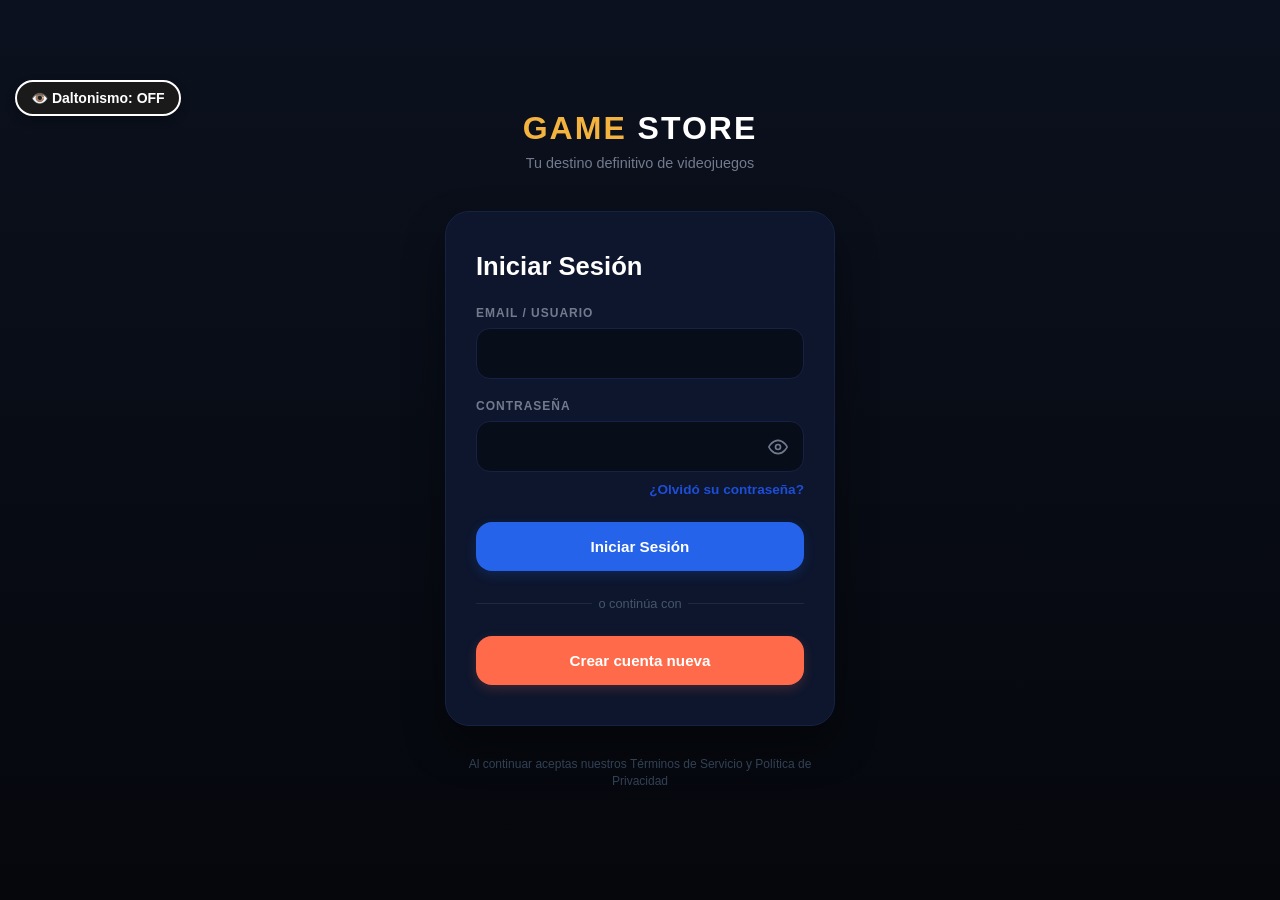
<file: index.html>
<!DOCTYPE html>
<html lang="es">

<head>
    <meta charset="UTF-8">
    <meta name="viewport" content="width=device-width, initial-scale=1.0">

    <title>GAMESTORE - Iniciar Sesión</title>
    <link rel="stylesheet" href="estilos/estilo_global.css">
    <link rel="stylesheet" href="estilos/estilo_inicio.css">
</head>

<body>

    <div class="container">

        <div class="brand">
            <h1 class="logo">
                <span class="yellow">GAME</span>
                <span class="white">STORE</span>
            </h1>

            <p class="slogan">
                Tu destino definitivo de videojuegos
            </p>
        </div>


        <div class="login-card">

            <h2 class="title">
                Iniciar Sesión
            </h2>


            <form
                id="formLogin"
                action="php/procesar_login2.php"
                method="POST"
            >

                <!-- USUARIO O CORREO -->
                <div class="input-group">

                    <label for="username">
                        Email / Usuario
                    </label>

                    <div class="input-wrapper">

                        <input
                            type="text"
                            id="username"
                            name="login_input"
                            autocomplete="username"
                            required
                        >

                    </div>

                </div>


                <!-- CONTRASEÑA -->
                <div class="input-group">

                    <label for="password">
                        Contraseña
                    </label>

                    <div class="input-wrapper">

                        <input
                            type="password"
                            id="password"
                            name="contrasena"
                            autocomplete="current-password"
                            required
                        >


                        <span
                            class="toggle-password"
                            id="mostrarPassword"
                            title="Mostrar contraseña"
                        >

                            <svg
                                xmlns="http://www.w3.org/2000/svg"
                                width="20"
                                height="20"
                                viewBox="0 0 24 24"
                                fill="none"
                                stroke="currentColor"
                                stroke-width="2"
                                stroke-linecap="round"
                                stroke-linejoin="round"
                            >

                                <path
                                    d="M1 12s4-8 11-8 11 8 11 8-4 8-11 8-11-8-11-8z"
                                ></path>

                                <circle
                                    cx="12"
                                    cy="12"
                                    r="3"
                                ></circle>

                            </svg>

                        </span>

                    </div>

                </div>


                <!-- RECUPERAR CONTRASEÑA -->
                <a
                    href="#"
                    class="forgot-password"
                    id="btnOlvidePassword"
                >
                    ¿Olvidó su contraseña?
                </a>


                <!-- BOTÓN LOGIN -->
                <button
                    type="submit"
                    class="btn btn-primary"
                    id="btnLogin"
                >
                    Iniciar Sesión
                </button>


                <div class="divider">
                    o continúa con
                </div>


                <!-- CREAR CUENTA -->
                <button
                    type="button"
                    class="btn btn-secondary"
                    id="btnCrearCuenta"
                >
                    Crear cuenta nueva
                </button>

            </form>

        </div>


        <p class="footer-text">

            Al continuar aceptas nuestros
            Términos de Servicio y
            Política de Privacidad

        </p>

    </div>


    <!-- JAVASCRIPT -->

    <script src="javascript/inicio.js"></script>
    <script src="javascript/daltonismo.js"></script>

</body>

</html>
</file>
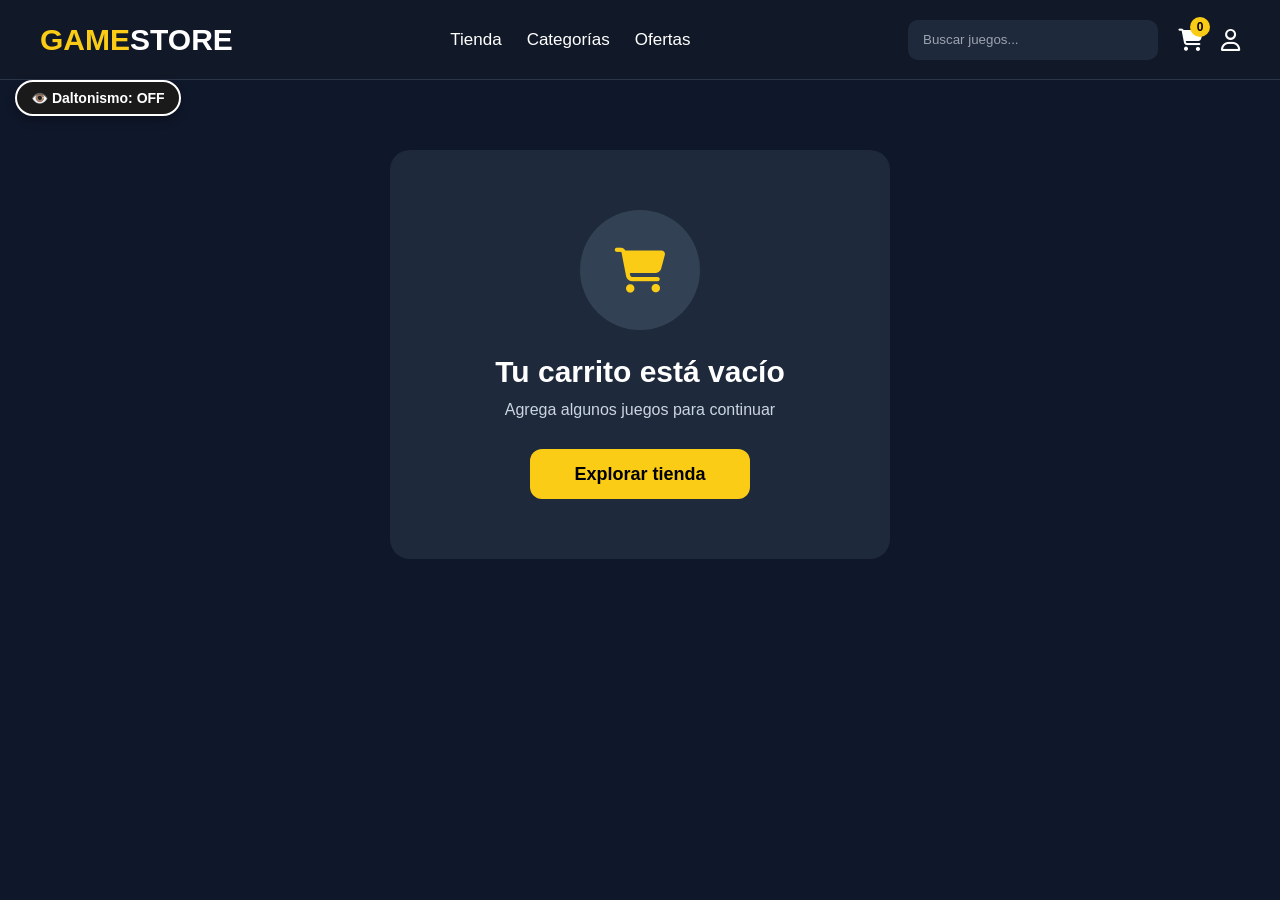
<file: carrito.html>
<!DOCTYPE html>
<html lang="es">
<head>

    <meta charset="UTF-8">
    <meta name="viewport" content="width=device-width, initial-scale=1.0">

    <title>GAMESTORE | Carrito</title>
    <link rel="stylesheet" href="estilos/estilo_global.css">
    <link rel="stylesheet" href="estilos/estilo_carrito.css">

    <link rel="stylesheet"
    href="https://cdnjs.cloudflare.com/ajax/libs/font-awesome/6.7.2/css/all.min.css">

</head>

<body>

    <!--====================-->
    <!-- BARRA SUPERIOR -->
    <!--====================-->

    <header class="navbar">

        <div class="logo">
            <span class="game">GAME</span><span class="store">STORE</span>
        </div>

        <nav>

            <a href="menu.html">
                Tienda
            </a>

            <a href="#">
                Categorías
            </a>

            <a href="#">
                Ofertas
            </a>

        </nav>

        <div class="barra-derecha">

            <input
            type="text"
            placeholder="Buscar juegos..."
            class="buscar">

            <div class="iconos">

                <span id="contadorCarrito">
                    0
                </span>

                <i class="fa-solid fa-cart-shopping"></i>

                <i class="fa-regular fa-user"></i>

            </div>

        </div>

    </header>

    <!--====================-->
    <!-- CONTENIDO -->
    <!--====================-->

    <main class="contenedor">

        <!--====================-->
        <!-- CARRITO VACÍO -->
        <!--====================-->

        <section id="carritoVacio">

            <div class="vacio">

                <div class="circulo">

                    <i class="fa-solid fa-cart-shopping"></i>

                </div>

                <h2>
                    Tu carrito está vacío
                </h2>

                <p>
                    Agrega algunos juegos para continuar
                </p>

                <button id="btnExplorar">

                    Explorar tienda

                </button>

            </div>

        </section>

        <!--====================-->
        <!-- CARRITO CON PRODUCTOS -->
        <!--====================-->

        <section id="carritoContenido">

            <div class="izquierda">

                <div class="titulo">

                    <h1>

                        <i class="fa-solid fa-cart-shopping"></i>

                        Carrito de Compras

                    </h1>

                    <span id="cantidadArticulos">

                        0 artículos

                    </span>

                </div>

                <!-- AQUÍ JAVASCRIPT INSERTARÁ LOS PRODUCTOS -->

                <div id="listaCarrito">

                </div>

                <a href="menu.html" class="seguir">

                    <i class="fa-solid fa-chevron-left"></i>

                    Seguir comprando

                </a>

            </div>

            <!--====================-->
            <!-- RESUMEN -->
            <!--====================-->

            <aside class="resumen">

                <h2>

                    Resumen del pedido

                </h2>

                <div class="linea">

                    <span>

                        Subtotal

                    </span>

                    <span id="subtotal">

                        $0.00

                    </span>

                </div>

                <div class="linea">

                    <span>

                        Envío estándar

                    </span>

                    <span id="envio">

                        $4.99

                    </span>

                </div>

                <hr>

                <div class="linea total">

                    <span>

                        Total

                    </span>

                    <span id="total">

                        $0.00

                    </span>

                </div>

                <button id="btnPago">

                    <i class="fa-regular fa-credit-card"></i>

                    Proceder al Pago

                </button>

                <p class="seguro">

                    <i class="fa-solid fa-shield-halved"></i>

                    Pago 100% seguro y encriptado

                </p>

            </aside>

        </section>

    </main>

    <script src="javascript/carrito.js"></script>
    <script src="javascript/daltonismo.js"></script>
</body>
</html>
</file>
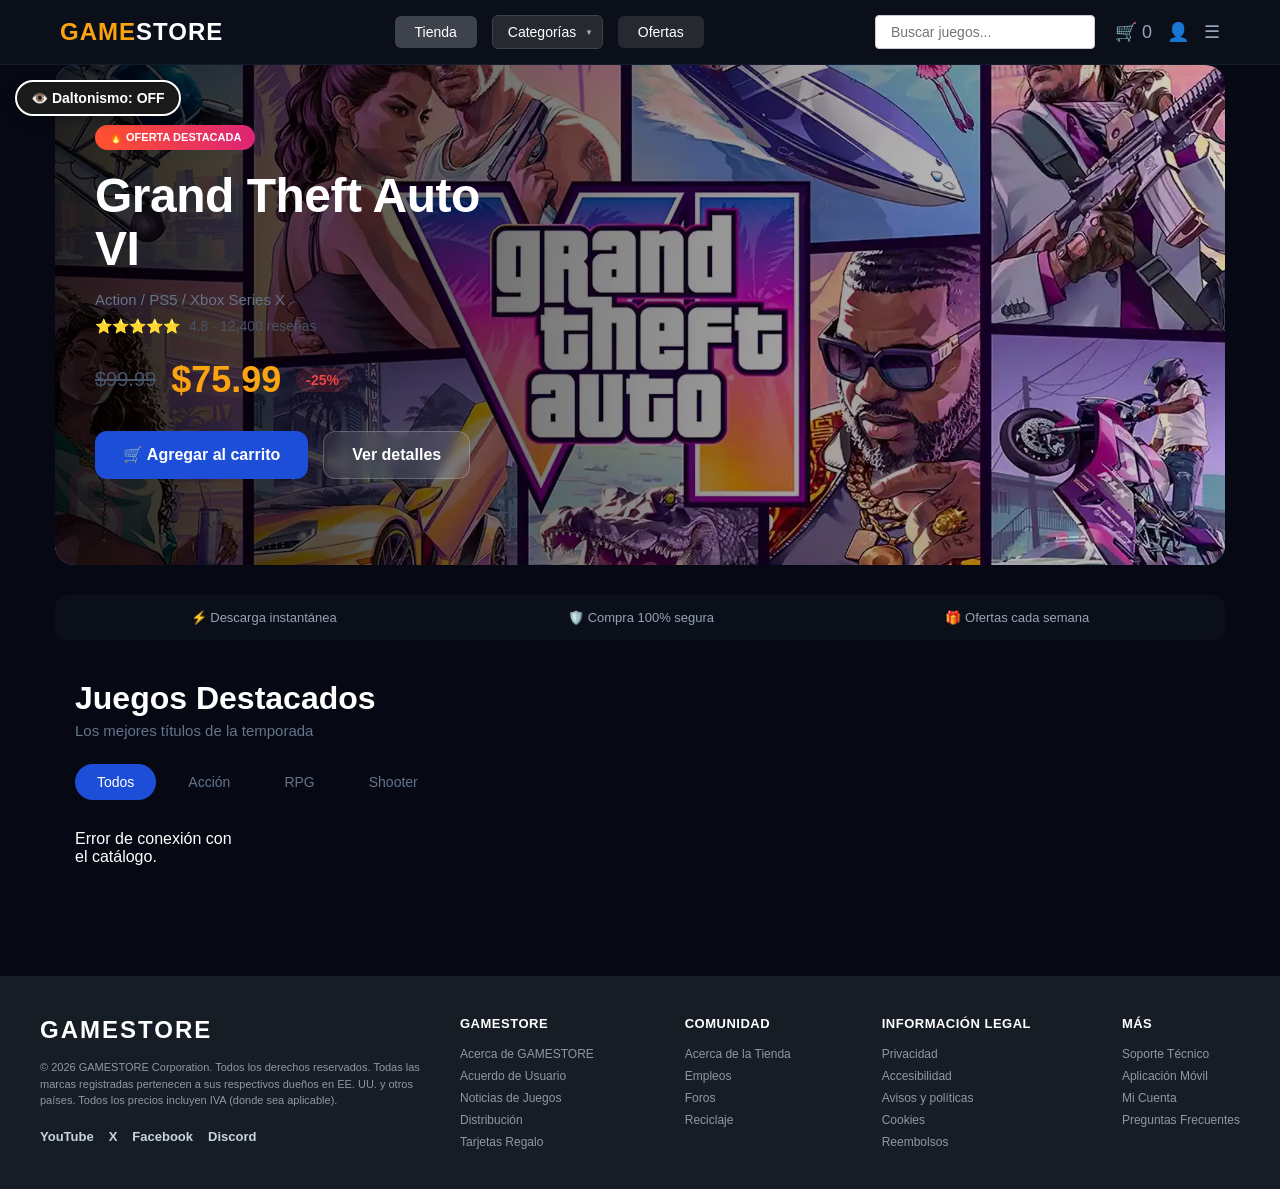
<file: menu.html>
<!DOCTYPE html>
<html lang="es">
<head>
    <meta charset="UTF-8">
    <title>GAMESTORE - Tienda</title>

     <link rel="stylesheet" href="estilos/estilo_global.css">
    <link rel="stylesheet" href="estilos/estilo-menu.css">
</head>
<body>

    <header class="navbar">
        <div class="nav-container">
            <div class="logo">GAME<span class="logo-white">STORE</span></div>
            
            <nav class="nav-menu">
                <a href="#" class="nav-btn active">Tienda</a>
                <div class="select-container">
                    <select class="nav-select">
                        <option value="">Categorías</option>
                        <option value="accion">Acción</option>
                        <option value="rpg">RPG</option>
                        <option value="shooter">Shooter</option>
                    </select>
                </div>
                <a href="#" class="nav-btn" id="btnOfertas">Ofertas</a>
            </nav>

            <div class="search-and-icons">
                <input
    type="text"
    id="buscador"
    class="search-bar"
    placeholder="Buscar juegos...">
                <div class="nav-icons">
                    <span class="icon" id="iconoCarrito">
                        🛒 <span id="contadorCarrito">0</span>
                    </span>
                    <span class="icon" id="iconoUsuario">👤</span>
                    <span class="icon menu-toggle">☰</span>
                </div>
            </div>
        </div>
    </header>

    <main class="main-content">

        <!-- Tu Banner principal estático -->
        <section class="hero-banner">
            <img src="imagenes/gta6.webp" alt="Grand Theft Auto VI" class="hero-image">
            <div class="hero-overlay"></div>
            <div class="hero-content">
                <span class="badge">🔥 OFERTA DESTACADA</span>
                <h1 class="hero-title">Grand Theft Auto <br>VI</h1>
                <p class="game-meta">Action / PS5 / Xbox Series X</p>
                <div class="rating">⭐⭐⭐⭐⭐ <span class="rating-count">4.8 · 12,400 reseñas</span></div>
                
                <div class="price-container">
                    <span class="old-price">$99.99</span>
                    <span class="current-price">$75.99</span>
                    <span class="discount-badge">-25%</span>
                </div>
                <div class="hero-actions">
                    <button
    class="btn-primary"
    id="btnHeroCarrito"
    data-id="1"
    data-name="Grand Theft Auto VI"
    data-price="75.99"
    data-image="../imagenes/gta6.webp">
                        🛒 Agregar al carrito
                    </button>
                    <button class="btn-secondary">Ver detalles</button>
                </div>
            </div>
        </section>

        <div class="features-bar">
            <span>⚡ Descarga instantánea</span>
            <span>🛡️ Compra 100% segura</span>
            <span>🎁 Ofertas cada semana</span>
        </div>

        <section class="catalog-section">
            <div class="catalog-header">
                <h2 class="section-title">Juegos Destacados</h2>
                <p class="section-subtitle">Los mejores títulos de la temporada</p>
            </div>

            <div class="filter-tags">
                <button class="tag active" data-category="todos">Todos</button>
                <button class="tag" data-category="accion">Acción</button>
                <button class="tag" data-category="rpg">RPG</button>
                <button class="tag" data-category="shooter">Shooter</button>
            </div>

            <!-- Contenedor vacío donde se inyectará todo de manera dinámica -->
            <div class="products-grid" id="contenedorJuegos">
                <p>Cargando catálogo...</p>
            </div>
        </section>
    </main>
   
<footer class="steam-footer">
  <div class="steam-footer-container">
    
    
    <div class="steam-footer-left">
      <h2 class="steam-footer-logo">GAMESTORE</h2>
      <p class="steam-footer-copy">
        © 2026 GAMESTORE Corporation. Todos los derechos reservados. Todas las marcas registradas pertenecen a sus respectivos dueños en EE. UU. y otros países. Todos los precios incluyen IVA (donde sea aplicable).
      </p>
      <div class="steam-footer-socials">
        <a href="#">YouTube</a>
        <a href="#">X</a>
        <a href="#">Facebook</a>
        <a href="#">Discord</a>
      </div>
    </div>

    
    <div class="steam-footer-right">
      <div class="steam-col">
        <h4>GAMESTORE</h4>
        <a href="#">Acerca de GAMESTORE</a>
        <a href="#">Acuerdo de Usuario</a>
        <a href="#">Noticias de Juegos</a>
        <a href="#">Distribución</a>
        <a href="#">Tarjetas Regalo</a>
      </div>

      <div class="steam-col">
        <h4>COMUNIDAD</h4>
        <a href="#">Acerca de la Tienda</a>
        <a href="#">Empleos</a>
        <a href="#">Foros</a>
        <a href="#">Reciclaje</a>
      </div>

      <div class="steam-col">
        <h4>INFORMACIÓN LEGAL</h4>
        <a href="#">Privacidad</a>
        <a href="#">Accesibilidad</a>
        <a href="#">Avisos y políticas</a>
        <a href="#">Cookies</a>
        <a href="#">Reembolsos</a>
      </div>

      <div class="steam-col">
        <h4>MÁS</h4>
        <a href="#">Soporte Técnico</a>
        <a href="#">Aplicación Móvil</a>
        <a href="#">Mi Cuenta</a>
        <a href="#">Preguntas Frecuentes</a>
      </div>
    </div>

  </div>
</footer>

    <script src="javascript/menu.js"></script>
    <script src="javascript/daltonismo.js"></script>
</body>
</html>
</file>
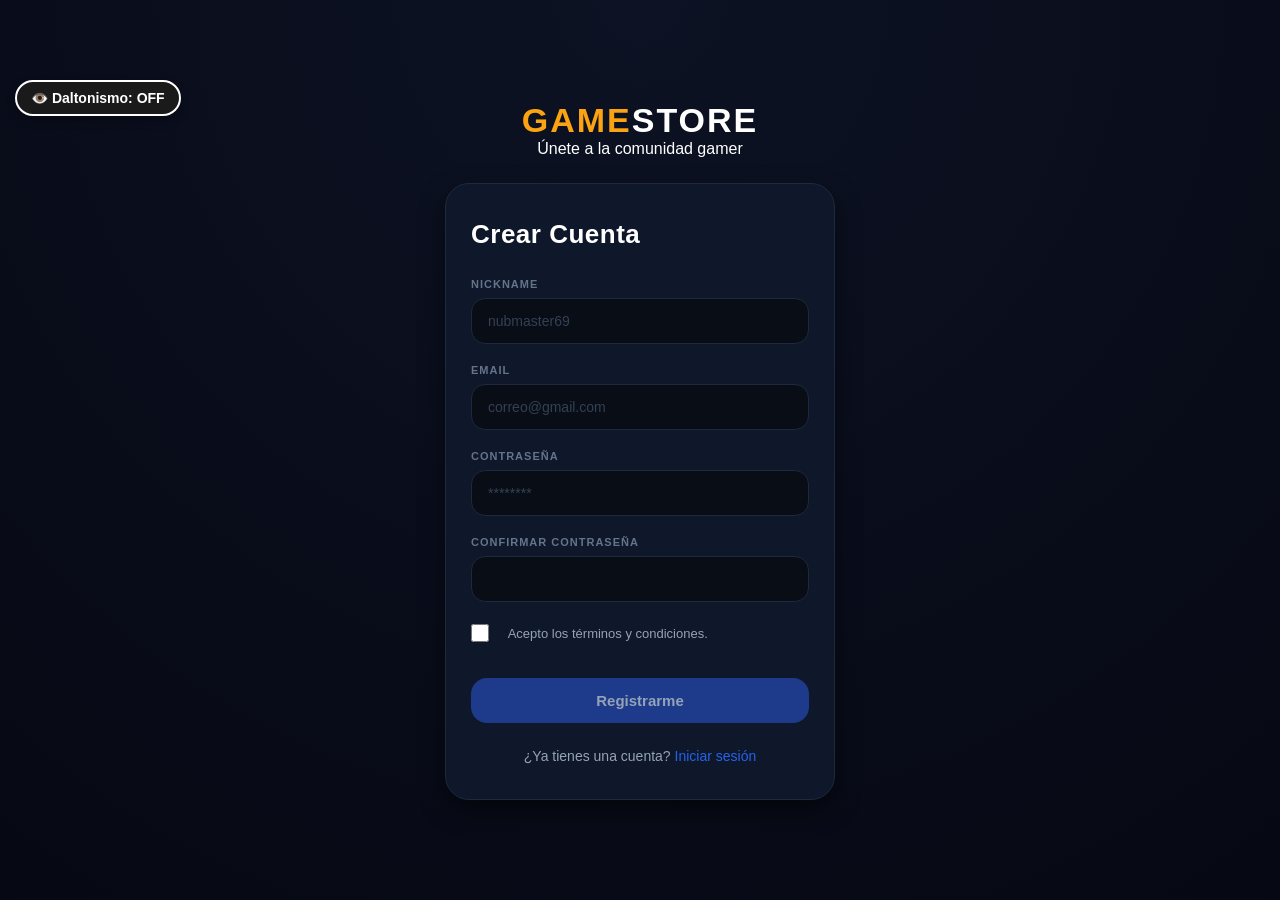
<file: registro.html>
<!DOCTYPE html>
<html lang="es">

<head>

    <meta charset="UTF-8">
    <meta name="viewport" content="width=device-width, initial-scale=1.0">

    <title>Interfaz web tienda GAMESTORE</title>
    <link rel="stylesheet" href="estilos/estilo_global.css">
    <link rel="stylesheet" href="estilos/estilo_registro.css">

</head>

<body>

<div class="wrapper">

<header class="header">

<h1 class="logo">GAME<span class="logo-white">STORE</span></h1>

<p class="submite">Únete a la comunidad gamer</p>

</header>

<main class="form-container">

<h2 class="form-title">

Crear Cuenta

</h2>

<form action="php/procesar_registro.php" method="POST">

<div class="input-group">

<label>NICKNAME</label>

<input
type="text"
name="usuario"
placeholder="nubmaster69"
required>

</div>

<div class="input-group">

<label>EMAIL</label>

<input
type="email"
name="correo"
placeholder="correo@gmail.com"
required>

</div>

<div class="input-group">

<label>CONTRASEÑA</label>

<input
type="password"
name="password"
placeholder="********"
required>

</div>

<div class="input-group">

<label>CONFIRMAR CONTRASEÑA</label>

<input
type="password"
name="confirmar_password"
required>

</div>

<div class="checkbox-group">

<input type="checkbox" required>

<label>

Acepto los términos y condiciones.

</label>

</div>

<button type="submit" class="btn-submit">

Registrarme

</button>

</form>

<div class="form-footer">

<p>

¿Ya tienes una cuenta?

<a href="index.html">

Iniciar sesión

</a>

</p>

</div>

</main>

</div>

<script src="javascript/registro.js"></script>
<script src="javascript/daltonismo.js"></script>

</body>

</html>
</file>
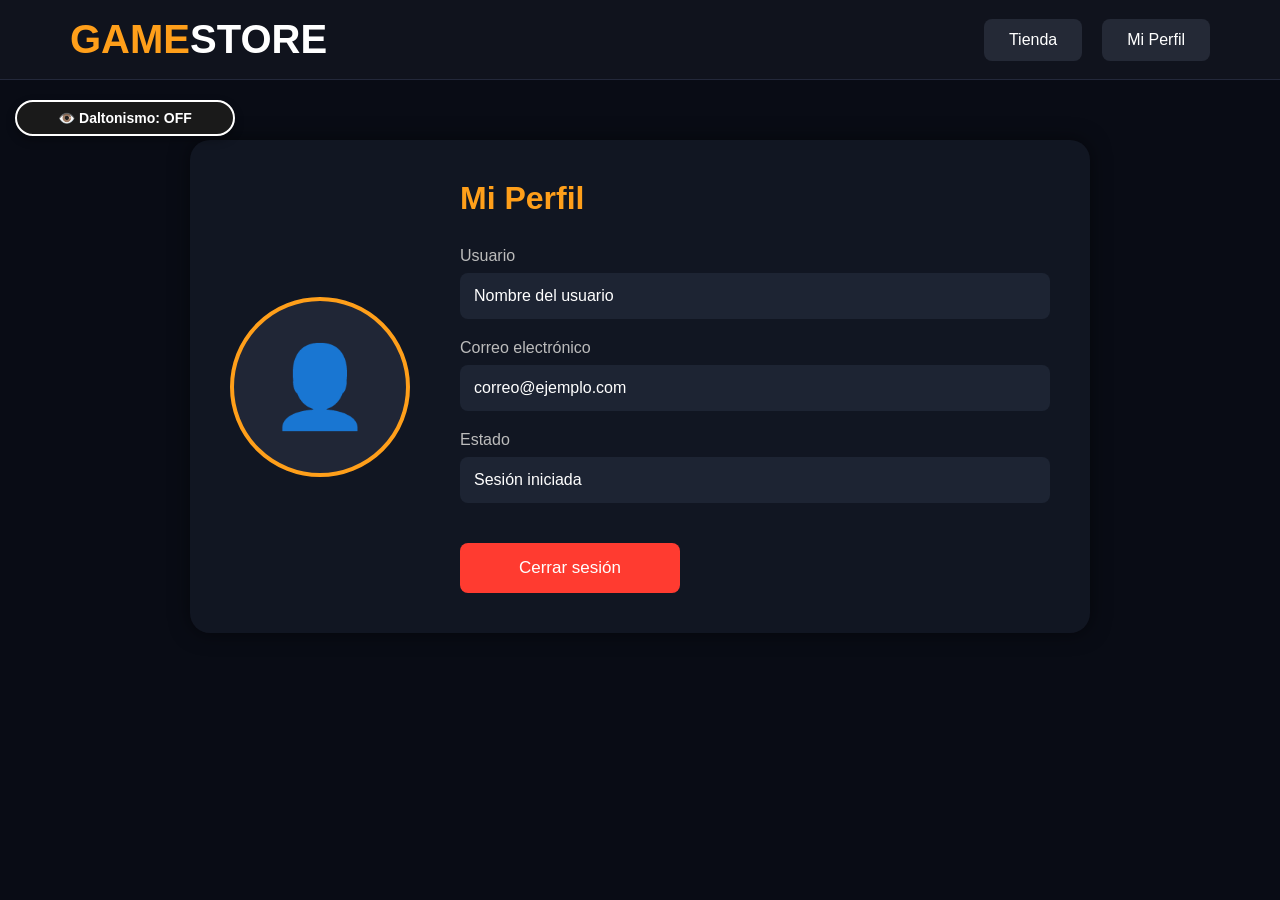
<file: usuario.html>
<!DOCTYPE html>
<html lang="es">
<head>
    <meta charset="UTF-8">
    <meta name="viewport" content="width=device-width, initial-scale=1.0">
    <title>GAMESTORE - Mi Perfil</title>
    <link rel="stylesheet" href="estilos/estilo_global.css">
    <link rel="stylesheet" href="estilos\estilo-usuario.css">
</head>
<body>

<header class="navbar">

    <div class="logo">
        GAME<span>STORE</span>
    </div>

    <nav>

        <a href="menu.html">Tienda</a>

        <a href="#">Mi Perfil</a>

    </nav>

</header>


<main>

<div class="perfil">

    <div class="foto">

        <div class="circulo">
            👤
        </div>

    </div>

    <div class="informacion">

        <h1>Mi Perfil</h1>

        <div class="dato">

            <label>Usuario</label>

            <input
                type="text"
                id="nombreUsuario"
                value="Nombre del usuario"
                readonly
            >

        </div>

        <div class="dato">

            <label>Correo electrónico</label>

            <input
                type="email"
                id="correoUsuario"
                value="correo@ejemplo.com"
                readonly
            >

        </div>

        <div class="dato">

            <label>Estado</label>

            <input
                type="text"
                value="Sesión iniciada"
                readonly
            >

        </div>

        <button id="btnCerrarSesion">
            Cerrar sesión
        </button>

    </div>

</div>

</main>
<script src="javascript/usuario.js"></script>
<script src="javascript/daltonismo.js"></script>
</body>
</html>
</file>
<file: estilos/estilo_global.css>
/* ===================================================
   DISEÑO RESPONSIVO (Adaptabilidad a todas las pantallas)
   =================================================== */
html {
  font-size: 100%;
  box-sizing: border-box;
}

*, *:before, *:after {
  box-sizing: inherit;
}

/* Imágenes y videos adaptables */
img, video, iframe {
  max-width: 100%;
  height: auto;
}

/* Contenedores flexibles */
.container, .wrapper, main {
  width: 100%;
  max-width: 1200px;
  margin: 0 auto;
  padding: 0 15px;
}

/* Tablas con desplazamiento horizontal en celulares */
.table-responsive {
  width: 100%;
  overflow-x: auto;
  -webkit-overflow-scrolling: touch;
}

/* Media Queries para pantallas pequeñas (Celulares) */
@media screen and (max-width: 768px) {
  body {
    font-size: 15px;
  }

  /* Si usas grillas o columnas, las convierte a 1 sola columna en móvil */
  .row, .grid, .flex-container {
    flex-direction: column !important;
    display: block !important;
  }

  .col, [class*="col-"] {
    width: 100% !important;
    margin-bottom: 15px;
  }
}

/* ===================================================
   BOTÓN Y MODO DALTONISMO
   =================================================== */

/* Botón flotante en la esquina superior izquierda */
.btn-daltonismo {
  position: fixed;
  top: 80px;
  left: 15px;
  z-index: 99999;
  background-color: #1a1a1a;
  color: #ffffff;
  border: 2px solid #ffffff;
  padding: 8px 14px;
  font-size: 14px;
  font-weight: bold;
  border-radius: 20px;
  cursor: pointer;
  box-shadow: 0px 4px 10px rgba(0, 0, 0, 0.3);
  transition: all 0.3s ease;
}

.btn-daltonismo:hover {
  background-color: #333333;
  transform: scale(1.05);
}

/* Estilos aplicados cuando el modo daltonismo está activo */
body.modo-daltonismo {
  /* Filtro de alto contraste para diferenciar tonos rojos/verdes */
  filter: contrast(125%) saturate(140%);
}

/* Ajustes visuales directos a botones e hipervínculos durante el modo activo */
body.modo-daltonismo a {
  text-decoration: underline !important;
  font-weight: bold;
}

body.modo-daltonismo button,
body.modo-daltonismo .btn {
  border: 2px solid #000000 !important;
}
/* ===================================================
   FOOTER TIPO STEAM
   =================================================== */
.steam-footer {
  background-color: #171d25;
  color: #8f98a0;
  font-family: inherit;
  font-size: 12px;
  padding: 40px 20px;
  margin-top: 50px;
  width: 100%;
  box-sizing: border-box;
}

.steam-footer-container {
  max-width: 1200px;
  margin: 0 auto;
  display: flex;
  justify-content: space-between;
  gap: 40px;
  flex-wrap: wrap;
}

/* Lado Izquierdo */
.steam-footer-left {
  flex: 1;
  min-width: 280px;
  max-width: 380px;
}

.steam-footer-logo {
  color: #ffffff;
  font-size: 24px;
  font-weight: 800;
  margin: 0 0 15px 0;
  letter-spacing: 2px;
}

.steam-footer-copy {
  color: #8f98a0;
  line-height: 1.5;
  margin: 0 0 20px 0;
  font-size: 11px;
}

.steam-footer-socials {
  display: flex;
  gap: 15px;
}

.steam-footer-socials a {
  color: #c6d4df !important;
  text-decoration: none !important;
  font-size: 13px;
  font-weight: bold;
  transition: color 0.2s ease;
}

.steam-footer-socials a:hover {
  color: #ffffff !important;
}

/* Lado Derecho */
.steam-footer-right {
  flex: 2;
  display: flex;
  justify-content: space-between;
  gap: 20px;
  flex-wrap: wrap;
}

.steam-col {
  display: flex;
  flex-direction: column;
  gap: 8px;
}

.steam-col h4 {
  color: #ffffff;
  font-size: 13px;
  font-weight: bold;
  margin: 0 0 8px 0;
  text-transform: uppercase;
  letter-spacing: 0.5px;
}

/* Forzar los colores de los enlaces para que no salgan azules */
.steam-col a {
  color: #8f98a0 !important;
  text-decoration: none !important;
  font-size: 12px;
  transition: color 0.2s ease;
}

.steam-col a:hover {
  color: #67c1f5 !important; /* Azul Steam al pasar el cursor */
}

/* Responsivo para móviles */
@media screen and (max-width: 768px) {
  .steam-footer-container {
    flex-direction: column;
  }
  .steam-footer-right {
    display: grid;
    grid-template-columns: repeat(2, 1fr);
    gap: 25px;
  }
}
</file>
<file: estilos/estilo_inicio.css>
* {
    box-sizing: border-box;
    margin: 0;
    padding: 0;
    font-family: 'Hubot Sans', sans-serif;
}

body {
    background: linear-gradient(180deg, #0b111e 0%, #05070c 100%);
    min-height: 100vh;
    display: flex;
    justify-content: center;
    align-items: center;
    color: #ffffff;
    padding: 20px;
}

.container {
    width: 100%;
    max-width: 420px;
    text-align: center;
}


.brand {
    margin-bottom: 40px;
}

.logo {
    font-size: 2rem;
    font-weight: 800;
    letter-spacing: 2px;
    text-transform: uppercase;
}

.logo span.yellow {
    color: #f3b33e;
}

.logo span.white {
    color: #ffffff;
    position: relative;
}.slogan {
    color: #727b8e;
    font-size: 0.9rem;
    margin-top: 8px;
    font-weight: 400;
}


.login-card {
    background-color: #0d162d;
    border: 1px solid #162244;
    border-radius: 24px;
    padding: 40px 30px;
    box-shadow: 0 20px 40px rgba(0, 0, 0, 0.4);
}

.title {
    font-size: 1.6rem;
    font-weight: 700;
    text-align: left;
    margin-bottom: 25px;
}


.input-group {
    text-align: left;
    margin-bottom: 20px;
}

.input-group label {
    display: block;
    font-size: 0.75rem;
    text-transform: uppercase;
    color: #727b8e;
    font-weight: 600;
    letter-spacing: 1px;
    margin-bottom: 8px;
}

.input-wrapper {
    position: relative;
    display: flex;
    align-items: center;
}

.input-wrapper input {
    width: 100%;
    background-color: #080d1a;
    border: 1px solid #162244;
    border-radius: 14px;
    padding: 16px;
    color: #ffffff;
    font-size: 0.95rem;
    outline: none;
    transition: border-color 0.2s;
}

.input-wrapper input::placeholder {
    color: #3b465d;
}

.input-wrapper input:focus {
    border-color: #2563eb;
}


.toggle-password {
    position: absolute;
    right: 16px;
    cursor: pointer;
    color: #727b8e;
    display: flex;
    align-items: center;
}

.toggle-password:hover {
    color: #ffffff;
}


.forgot-password {
    display: block;
    text-align: right;
    color: #1d4ed8;
    font-size: 0.85rem;
    text-decoration: none;
    margin-top: -10px;
    margin-bottom: 25px;
    font-weight: 600;
}

.forgot-password:hover {
    text-decoration: underline;
}

.divider {
    display: flex;
    align-items: center;
    text-align: center;
    color: #475569;
    font-size: 0.8rem;
    margin: 25px 0;
}

.divider::before, .divider::after {
    content: '';
    flex: 1;
    border-bottom: 1px solid #1e293b;
}

.divider:not(:empty)::before { margin-right: .5em; }
.divider:not(:empty)::after { margin-left: .5em; }


.btn {
    width: 100%;
    padding: 16px;
    border-radius: 16px;
    font-size: 0.95rem;
    font-weight: 600;
    border: none;
    cursor: pointer;
    transition: opacity 0.2s, transform 0.1s;
}

.btn:active {
    transform: scale(0.98);
}

.btn-primary {
    background-color: #2563eb;
    color: #ffffff;
    box-shadow: 0 4px 12px rgba(37, 99, 235, 0.2);
}

.btn-secondary {
    background-color: #ff6b4a;
    color: #ffffff;
    box-shadow: 0 4px 12px rgba(255, 107, 74, 0.2);
}

.btn:hover {
    opacity: 0.9;
}

/* --- Footer con texto legal --- */
.footer-text {
    color: #334155;
    font-size: 0.75rem;
    line-height: 1.4;
    margin-top: 30px;
    padding: 0 10px;
}
</file>
<file: estilos/estilo_carrito.css>
/*==========================
RESET
==========================*/

*{
    margin:0;
    padding:0;
    box-sizing:border-box;
    font-family:Arial, Helvetica, sans-serif;
}

body{

    background:#0f172a;
    color:white;

}

/*==========================
NAVBAR
==========================*/

.navbar{

    width:100%;
    height:80px;

    background:#111827;

    display:flex;

    justify-content:space-between;

    align-items:center;

    padding:0 40px;

    border-bottom:1px solid #2b3548;

}

.logo{

    font-size:30px;

    font-weight:bold;

}

.game{

    color:#facc15;

}

.store{

    color:white;

}

nav{

    display:flex;

    gap:25px;

}

nav a{

    color:white;

    text-decoration:none;

    font-size:17px;

    transition:.3s;

}

nav a:hover{

    color:#facc15;

}

/*==========================
LADO DERECHO
==========================*/

.barra-derecha{

    display:flex;

    align-items:center;

    gap:20px;

}

.buscar{

    width:250px;

    height:40px;

    border:none;

    outline:none;

    border-radius:10px;

    padding-left:15px;

    background:#1e293b;

    color:white;

}

.buscar::placeholder{

    color:#9ca3af;

}

.iconos{

    display:flex;

    align-items:center;

    gap:18px;

    font-size:22px;

    position:relative;

}

#contadorCarrito{

    position:absolute;

    top:-12px;

    left:12px;

    background:#facc15;

    color:black;

    width:20px;

    height:20px;

    border-radius:50%;

    display:flex;

    justify-content:center;

    align-items:center;

    font-size:12px;

    font-weight:bold;

}

/*==========================
CONTENEDOR
==========================*/

.contenedor{

    width:95%;

    margin:40px auto;

}

/*==========================
CARRITO VACÍO
==========================*/

.vacio{

    width:500px;

    margin:70px auto;

    background:#1e293b;

    border-radius:20px;

    text-align:center;

    padding:60px;

}

.circulo{

    width:120px;

    height:120px;

    margin:auto;

    background:#334155;

    border-radius:50%;

    display:flex;

    justify-content:center;

    align-items:center;

    font-size:45px;

    color:#facc15;

}

.vacio h2{

    margin-top:25px;

    font-size:30px;

}

.vacio p{

    margin-top:12px;

    color:#cbd5e1;

    margin-bottom:30px;

}

#btnExplorar{

    width:220px;

    height:50px;

    border:none;

    border-radius:12px;

    background:#facc15;

    color:black;

    font-size:18px;

    font-weight:bold;

    cursor:pointer;

    transition:.3s;

}

#btnExplorar:hover{

    background:#eab308;

    transform:scale(1.05);

}

/*==========================
CARRITO
==========================*/

#carritoContenido{

    display:none;

    grid-template-columns:2fr 1fr;

    gap:30px;

}

/*==========================
LADO IZQUIERDO
==========================*/

.izquierda{

    background:#1e293b;

    padding:25px;

    border-radius:18px;

}

.titulo{

    display:flex;

    justify-content:space-between;

    align-items:center;

    margin-bottom:30px;

}

.titulo h1{

    font-size:30px;

}

#cantidadArticulos{

    color:#94a3b8;

}

#listaCarrito{

    display:flex;

    flex-direction:column;

    gap:20px;

}
/*==========================
TARJETAS DEL CARRITO
==========================*/

.producto-carrito{

    display:flex;

    align-items:center;

    justify-content:space-between;

    background:#273449;

    padding:18px;

    border-radius:15px;

    margin-bottom:20px;

    transition:.3s;

}

.producto-carrito:hover{

    transform:translateY(-3px);

    box-shadow:0 8px 18px rgba(0,0,0,.35);

}

.info-producto{

    display:flex;

    align-items:center;

    gap:20px;

}

.info-producto img{

    width:120px;

    height:120px;

    object-fit:cover;

    border-radius:12px;

}

.datos h3{

    font-size:22px;

    margin-bottom:10px;

}

.datos p{

    color:#cbd5e1;

    margin:5px 0;

}

.precio{

    color:#facc15;

    font-size:22px;

    font-weight:bold;

}

/*==========================
BOTONES CANTIDAD
==========================*/

.cantidad{

    display:flex;

    align-items:center;

    gap:12px;

    margin-top:12px;

}

.cantidad button{

    width:35px;

    height:35px;

    border:none;

    border-radius:8px;

    cursor:pointer;

    font-size:20px;

    background:#334155;

    color:white;

    transition:.3s;

}

.cantidad button:hover{

    background:#475569;

}

.numero{

    width:35px;

    text-align:center;

    font-size:18px;

}

/*==========================
ELIMINAR
==========================*/

.eliminar{

    background:#dc2626;

    color:white;

    border:none;

    padding:12px 18px;

    border-radius:10px;

    cursor:pointer;

    transition:.3s;

    font-size:16px;

}

.eliminar:hover{

    background:#b91c1c;

}

/*==========================
SEGUIR COMPRANDO
==========================*/

.seguir{

    display:inline-block;

    margin-top:25px;

    text-decoration:none;

    color:#facc15;

    font-size:18px;

    transition:.3s;

}

.seguir:hover{

    color:white;

}

/*==========================
RESUMEN
==========================*/

.resumen{

    background:#1e293b;

    padding:30px;

    border-radius:18px;

    height:fit-content;

    position:sticky;

    top:25px;

}

.resumen h2{

    margin-bottom:25px;

}

.linea{

    display:flex;

    justify-content:space-between;

    margin:18px 0;

    font-size:18px;

}

.total{

    font-size:24px;

    font-weight:bold;

    color:#facc15;

}

.resumen hr{

    border:1px solid #334155;

    margin:20px 0;

}

/*==========================
BOTÓN PAGO
==========================*/

#btnPago{

    width:100%;

    height:55px;

    margin-top:30px;

    border:none;

    border-radius:12px;

    background:#facc15;

    color:black;

    font-size:19px;

    font-weight:bold;

    cursor:pointer;

    transition:.3s;

}

#btnPago:hover{

    background:#eab308;

    transform:scale(1.03);

}

.seguro{

    margin-top:20px;

    text-align:center;

    color:#cbd5e1;

    font-size:15px;

}

/*==========================
RESPONSIVE
==========================*/

@media(max-width:1000px){

    #carritoContenido{

        grid-template-columns:1fr;

    }

    .resumen{

        position:static;

    }

}

@media(max-width:700px){

    .navbar{

        flex-direction:column;

        height:auto;

        padding:20px;

        gap:20px;

    }

    nav{

        flex-wrap:wrap;

        justify-content:center;

    }

    .producto-carrito{

        flex-direction:column;

        align-items:flex-start;

        gap:20px;

    }

    .info-producto{

        flex-direction:column;

        align-items:flex-start;

    }

    .info-producto img{

        width:100%;

        height:220px;

    }

    .barra-derecha{

        width:100%;

        justify-content:center;

    }

    .buscar{

        width:100%;

    }

    .vacio{

        width:95%;

        padding:40px 20px;

    }

}
</file>
<file: estilos/estilo-menu.css>
* {
    margin: 0;
    padding: 0;
    box-sizing: border-box;
    font-family: -apple-system, BlinkMacSystemFont, "Segoe UI", Roboto, Helvetica, Arial, sans-serif;
}

body {
    background-color: #060913;
    color: #ffffff;
    min-height: 100vh;
    overflow-x: hidden;
}


.navbar {
    background-color: #0b0f19;
    border-bottom: 1px solid #141b2d;
    position: sticky;
    top: 0;
    z-index: 100;
    padding: 15px 0;
}

.nav-container {
    max-width: 1200px;
    margin: 0 auto;
    display: flex;
    align-items: center;
    justify-content: space-between;
    padding: 0 20px;
}

.logo {
    font-size: 24px;
    font-weight: 800;
    letter-spacing: 1px;
    color: #fca311;
}

.logo-white { color: #ffffff; }
.logo-tm {
    font-size: 8px;
    vertical-align: super;
    color: #ef4444;
}

.nav-menu {
    display: flex;
    align-items: center;
    gap: 15px;
}

.nav-btn {
    background-color: #262930;
    color: #ffffff;
    text-decoration: none;
    padding: 8px 20px;
    border-radius: 6px;
    font-size: 14px;
    transition: background 0.2s;
}

.nav-btn.active, .nav-btn:hover {
    background-color: #3e424c;
}

.select-container {
    position: relative;
}

.nav-select {
    background-color: #262930;
    color: white;
    border: 1px solid #3e424c;
    padding: 8px 25px 8px 15px;
    border-radius: 6px;
    font-size: 14px;
    cursor: pointer;
    appearance: none;
}

.select-container::after {
    content: "▼";
    font-size: 8px;
    position: absolute;
    right: 10px;
    top: 50%;
    transform: translateY(-50%);
    pointer-events: none;
    color: #aaa;
}

.search-and-icons {
    display: flex;
    align-items: center;
    gap: 20px;
}

.search-bar {
    background-color: #ffffff;
    border: 1px solid #ccc;
    border-radius: 4px;
    padding: 8px 15px;
    width: 220px;
    font-size: 14px;
    color: #333;
}

.nav-icons {
    display: flex;
    gap: 15px;
    font-size: 18px;
    cursor: pointer;
}

.icon {
    color: #94a3b8;
    transition: color 0.2s;
}

.icon:hover { color: white; }


.hero-banner {
    position: relative;
    background: linear-gradient(135deg, #111827 0%, #030712 100%);
    border-radius: 0 0 20px 20px;
    padding: 60px 40px;
    max-width: 1200px;
    margin: 0 auto 30px auto;
    overflow: hidden;
}

.hero-overlay {
    position: absolute;
    top: 0;
    right: 0;
    width: 50%;
    height: 100%;
    background: radial-gradient(circle, rgba(37,99,235,0.15) 0%, rgba(0,0,0,0) 70%);
    pointer-events: none;
}

.hero-content {
    position: relative;
    max-width: 600px;
    z-index: 2;
}

.badge {
    background: linear-gradient(90deg, #ff512f, #dd2476);
    color: white;
    padding: 6px 14px;
    border-radius: 20px;
    font-size: 11px;
    font-weight: 700;
    display: inline-block;
    margin-bottom: 20px;
}

.hero-title {
    font-size: 48px;
    font-weight: 800;
    line-height: 1.1;
    margin-bottom: 15px;
    letter-spacing: -0.5px;
}

.game-meta {
    color: #64748b;
    font-size: 15px;
    margin-bottom: 10px;
}

.rating {
    font-size: 14px;
    margin-bottom: 25px;
}

.rating-count { color: #475569; margin-left: 5px; }

.price-container {
    display: flex;
    align-items: center;
    gap: 15px;
    margin-bottom: 30px;
}

.old-price {
    text-decoration: line-through;
    color: #475569;
    font-size: 20px;
}

.current-price {
    color: #fca311;
    font-size: 36px;
    font-weight: 800;
}

.discount-badge {
    background-color: rgba(239, 68, 68, 0.15);
    color: #ef4444;
    padding: 4px 10px;
    border-radius: 20px;
    font-weight: 700;
    font-size: 14px;
}

.hero-actions {
    display: flex;
    gap: 15px;
}

.btn-primary {
    background-color: #1d4ed8;
    color: white;
    border: none;
    padding: 14px 28px;
    border-radius: 12px;
    font-size: 16px;
    font-weight: 600;
    cursor: pointer;
    transition: background 0.2s;
}

.btn-primary:hover { background-color: #2563eb; }

.btn-secondary {
    background-color: rgba(255, 255, 255, 0.1);
    color: white;
    border: 1px solid rgba(255, 255, 255, 0.2);
    padding: 14px 28px;
    border-radius: 12px;
    font-size: 16px;
    font-weight: 600;
    cursor: pointer;
    backdrop-filter: blur(5px);
    transition: background 0.2s;
}

.btn-secondary:hover { background-color: rgba(255, 255, 255, 0.15); }

.features-bar {
    max-width: 1200px;
    margin: 0 auto 40px auto;
    display: flex;
    justify-content: space-around;
    padding: 15px 20px;
    background-color: #0b0f19;
    border-radius: 12px;
    font-size: 13px;
    color: #94a3b8;
}


.catalog-section {
    max-width: 1200px;
    margin: 0 auto;
    padding: 0 20px 60px 20px;
}

.catalog-header {
    margin-bottom: 25px;
}

.section-title {
    font-size: 32px;
    font-weight: 700;
}

.section-subtitle {
    color: #64748b;
    font-size: 15px;
    margin-top: 5px;
}

.filter-tags {
    display: flex;
    gap: 10px;
    margin-bottom: 30px;
    flex-wrap: wrap;
}

.tag {
    background-color: transparent;
    color: #64748b;
    border: none;
    padding: 10px 22px;
    border-radius: 20px;
    font-size: 14px;
    font-weight: 500;
    cursor: pointer;
    transition: all 0.2s;
}

.tag.active, .tag:hover {
    background-color: #1d4ed8;
    color: white;
}

.products-grid {
    display: grid;
    grid-template-columns: repeat(6, 1fr);
    gap: 20px;
}

@media (max-width: 1100px) { .products-grid { grid-template-columns: repeat(3, 1fr); } }
@media (max-width: 750px) { .products-grid { grid-template-columns: repeat(2, 1fr); } }
@media (max-width: 480px) { .products-grid { grid-template-columns: repeat(1, 1fr); } }

.product-card {
    background-color: #0f172a;
    border: 1px solid #1e293b;
    border-radius: 18px;
    overflow: hidden;
    display: flex;
    flex-direction: column;
    justify-content: space-between;
}


.card-img-container {
    position: relative;
    width: 100%;
    padding-top: 100%; 
    background-color: #1e293b;
    overflow: hidden;
    border-radius: 18px 18px 0 0;
}


.game-img {
    position: absolute;
    top: 0;
    left: 0;
    width: 100%;
    height: 100%;
    object-fit: cover; 
    display: block;
}

.card-badge {
    position: absolute;
    z-index: 3;
    padding: 4px 8px;
    border-radius: 8px;
    font-size: 11px;
    font-weight: 700;
}

.card-badge.discount {
    top: 10px;
    left: 10px;
    background-color: #ef4444;
    color: white;
}

.card-badge.rating-badge {
    top: 10px;
    right: 10px;
    background-color: rgba(0, 0, 0, 0.6);
    color: #fca311;
}

.card-info {
    padding: 15px;
    display: flex;
    flex-direction: column;
    flex-grow: 1;
    justify-content: space-between;
}

.card-category {
    font-size: 11px;
    color: #475569;
    margin-bottom: 6px;
    display: block;
}

.card-title {
    font-size: 15px;
    font-weight: 600;
    color: #ffffff;
    margin-bottom: 15px;
    line-height: 1.3;
}

.card-footer {
    display: flex;
    align-items: center;
    justify-content: space-between;
    margin-top: auto;
}

.card-prices {
    display: flex;
    flex-direction: column;
}

.card-price-current {
    color: #fca311;
    font-size: 16px;
    font-weight: 700;
}

.card-price-old {
    color: #475569;
    font-size: 12px;
    text-decoration: line-through;
}

.btn-add {
    background-color: #1d4ed8;
    color: white;
    border: none;
    padding: 6px 12px;
    border-radius: 12px;
    font-size: 12px;
    font-weight: 600;
    cursor: pointer;
    transition: background-color 0.2s;
}

.btn-add:hover {
    background-color: #2563eb;
}
.hero-banner{
    position: relative;
    width: 100%;
    height: 500px;
    overflow: hidden;
    border-radius: 20px;
}

.hero-image{
    position: absolute;
    width: 100%;
    height: 100%;
    object-fit: cover;
    top: 0;
    left: 0;
}

.hero-overlay{
    position: absolute;
    top: 0;
    left: 0;
    width: 100%;
    height: 100%;
    background: linear-gradient(to right,
    rgba(0,0,0,.85),
    rgba(0,0,0,.45),
    rgba(0,0,0,.15));
}

.hero-content{
    position: relative;
    z-index: 2;
}
</file>
<file: estilos/estilo_registro.css>
* {
    margin: 0;
    padding: 0;
    box-sizing: border-box;
    font-family: -apple-system, BlinkMacSystemFont, "Segoe UI", Roboto, Helvetica, Arial, sans-serif;
}

body {
    background: radial-gradient(circle at top, #0d1224 0%, #060913 100%);
    color: #ffffff;
    min-height: 100vh;
    display: flex;
    justify-content: center;
    align-items: center;
    padding: 20px;
}


.wrapper {
    width: 100%;
    max-width: 420px;
    display: block;
}


.header {
    text-align: center;
    margin-bottom: 25px;
}

.logo {
    font-size: 34px;
    font-weight: 800;
    letter-spacing: 2px;
    color: #fca311; 
    text-transform: uppercase;
}

.logo-white {
    color: #ffffff;
}

.subtitle {
    font-size: 14px;
    color: #707585; 
    margin-top: 8px;
    font-weight: 400;
}


.form-container {
    background-color: #0f172a; 
    border: 1px solid #1e293b;
    border-radius: 24px; 
    padding: 35px 25px;
    box-shadow: 0 10px 25px rgba(0, 0, 0, 0.5);
}

.form-title {
    font-size: 26px;
    font-weight: 700;
    color: #ffffff;
    margin-bottom: 28px;
    letter-spacing: 0.5px;
}


.input-group {
    margin-bottom: 20px;
    display: block;
}

.input-group label {
    display: block;
    font-size: 11px;
    font-weight: 600;
    color: #64748b; 
    letter-spacing: 1px;
    margin-bottom: 8px;
}

.input-group input {
    width: 100%;
    background-color: #090d16; 
    border: 1px solid #1e293b;
    border-radius: 14px;
    padding: 14px 16px;
    font-size: 14px;
    color: #ffffff;
    outline: none;
    transition: border-color 0.2s ease;
}

.input-group input:focus {
    border-color: #1d4ed8;
}


.input-group input::placeholder {
    color: #334155; 
}


.checkbox-group {
    display: table; 
    margin: 22px 0;
    width: 100%;
}

.checkbox-group input[type="checkbox"] {
    display: table-cell;
    width: 18px;
    height: 18px;
    accent-color: #1e40af; 
    cursor: pointer;
}

.checkbox-group label {
    display: table-cell;
    padding-left: 10px;
    font-size: 13px;
    color: #94a3b8;
    line-height: 1.4;
    vertical-align: middle;
}

.checkbox-group label a {
    color: #2563eb; 
    text-decoration: none;
}

.checkbox-group label a:hover {
    text-transform: none;
    text-decoration: underline;
}


.btn-submit {
    width: 100%;
    background-color: #1e3a8a; 
    color: #94a3b8; 
    border: none;
    border-radius: 16px;
    padding: 14px;
    font-size: 15px;
    font-weight: 600;
    cursor: pointer;
    transition: background-color 0.2s ease, color 0.2s ease;
    margin-top: 10px;
}

.btn-submit:hover {
    background-color: #1d4ed8; 
    color: #ffffff;
}


.form-footer {
    text-align: center;
    margin-top: 25px;
    font-size: 14px;
    color: #94a3b8;
}

.form-footer a {
    color: #2563eb;
    text-decoration: none;
    font-weight: 500;
}

.form-footer a:hover {
    text-decoration: underline;
}
</file>
